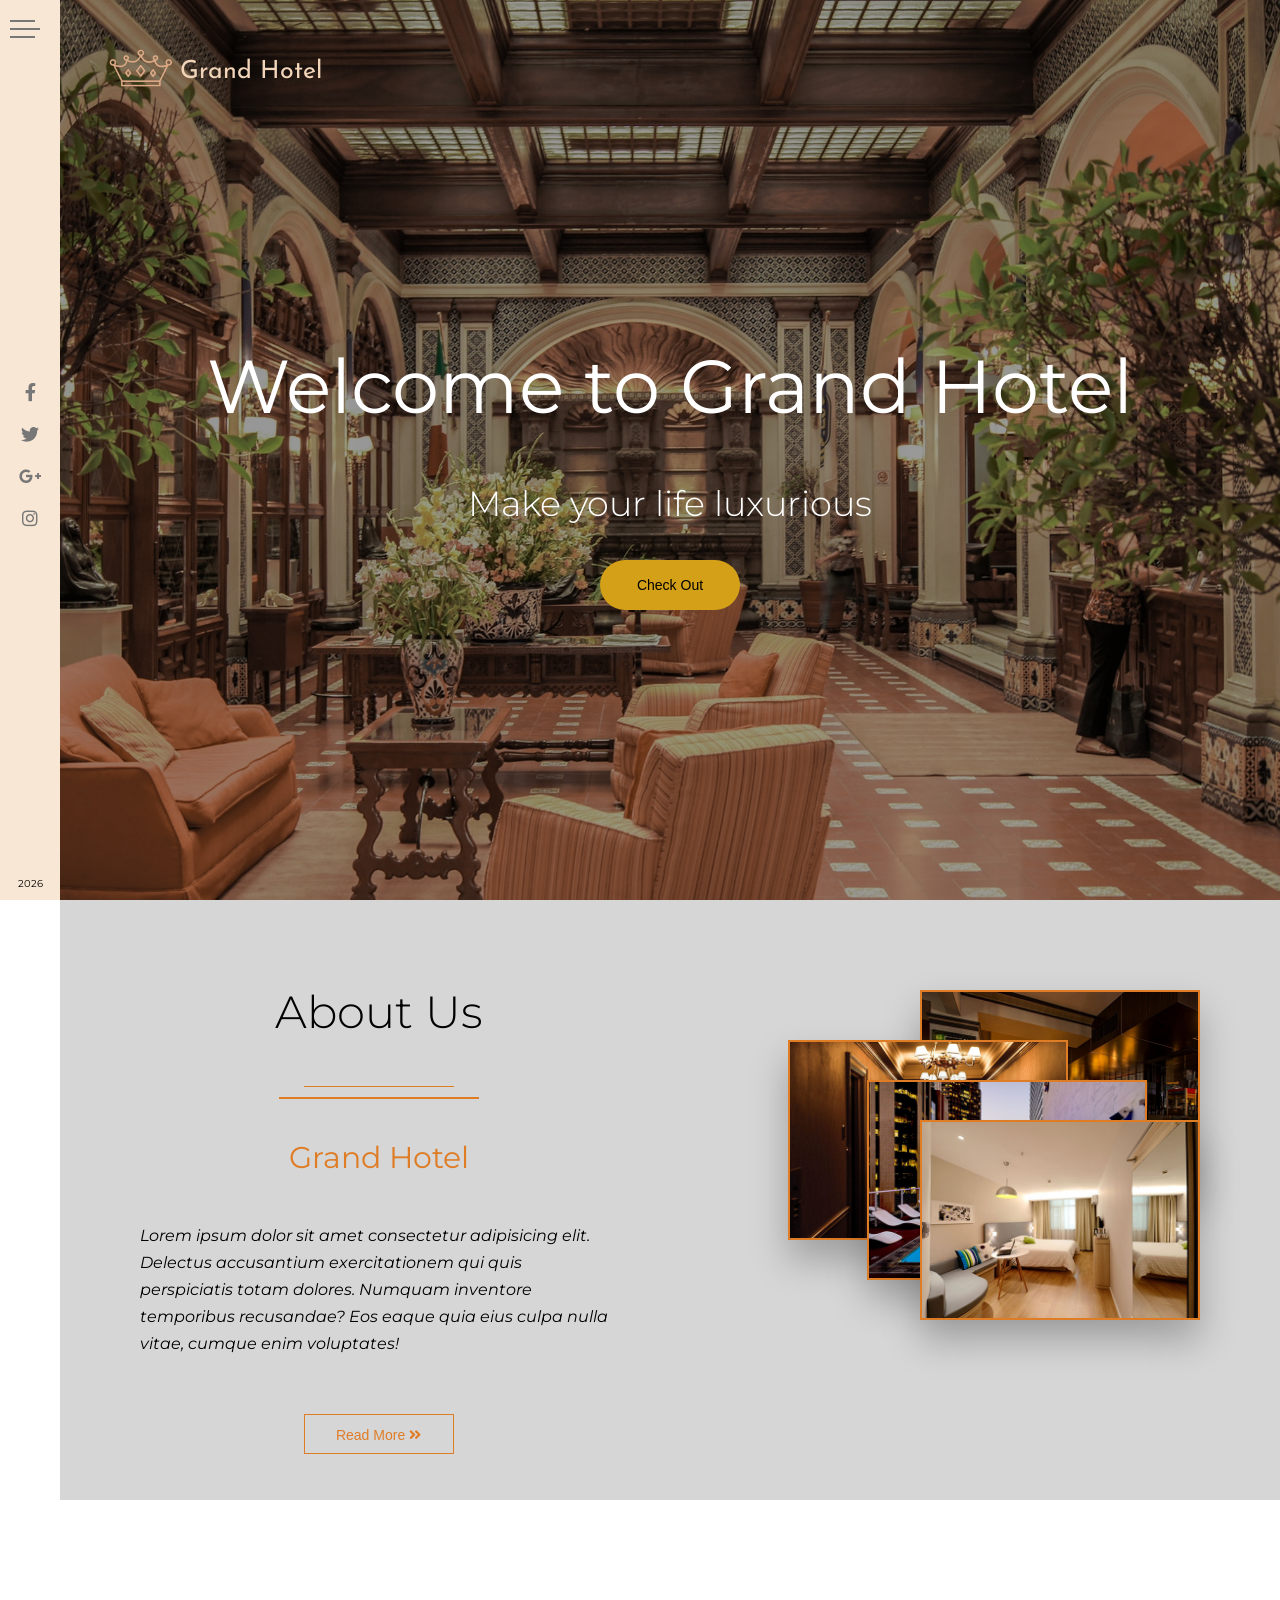
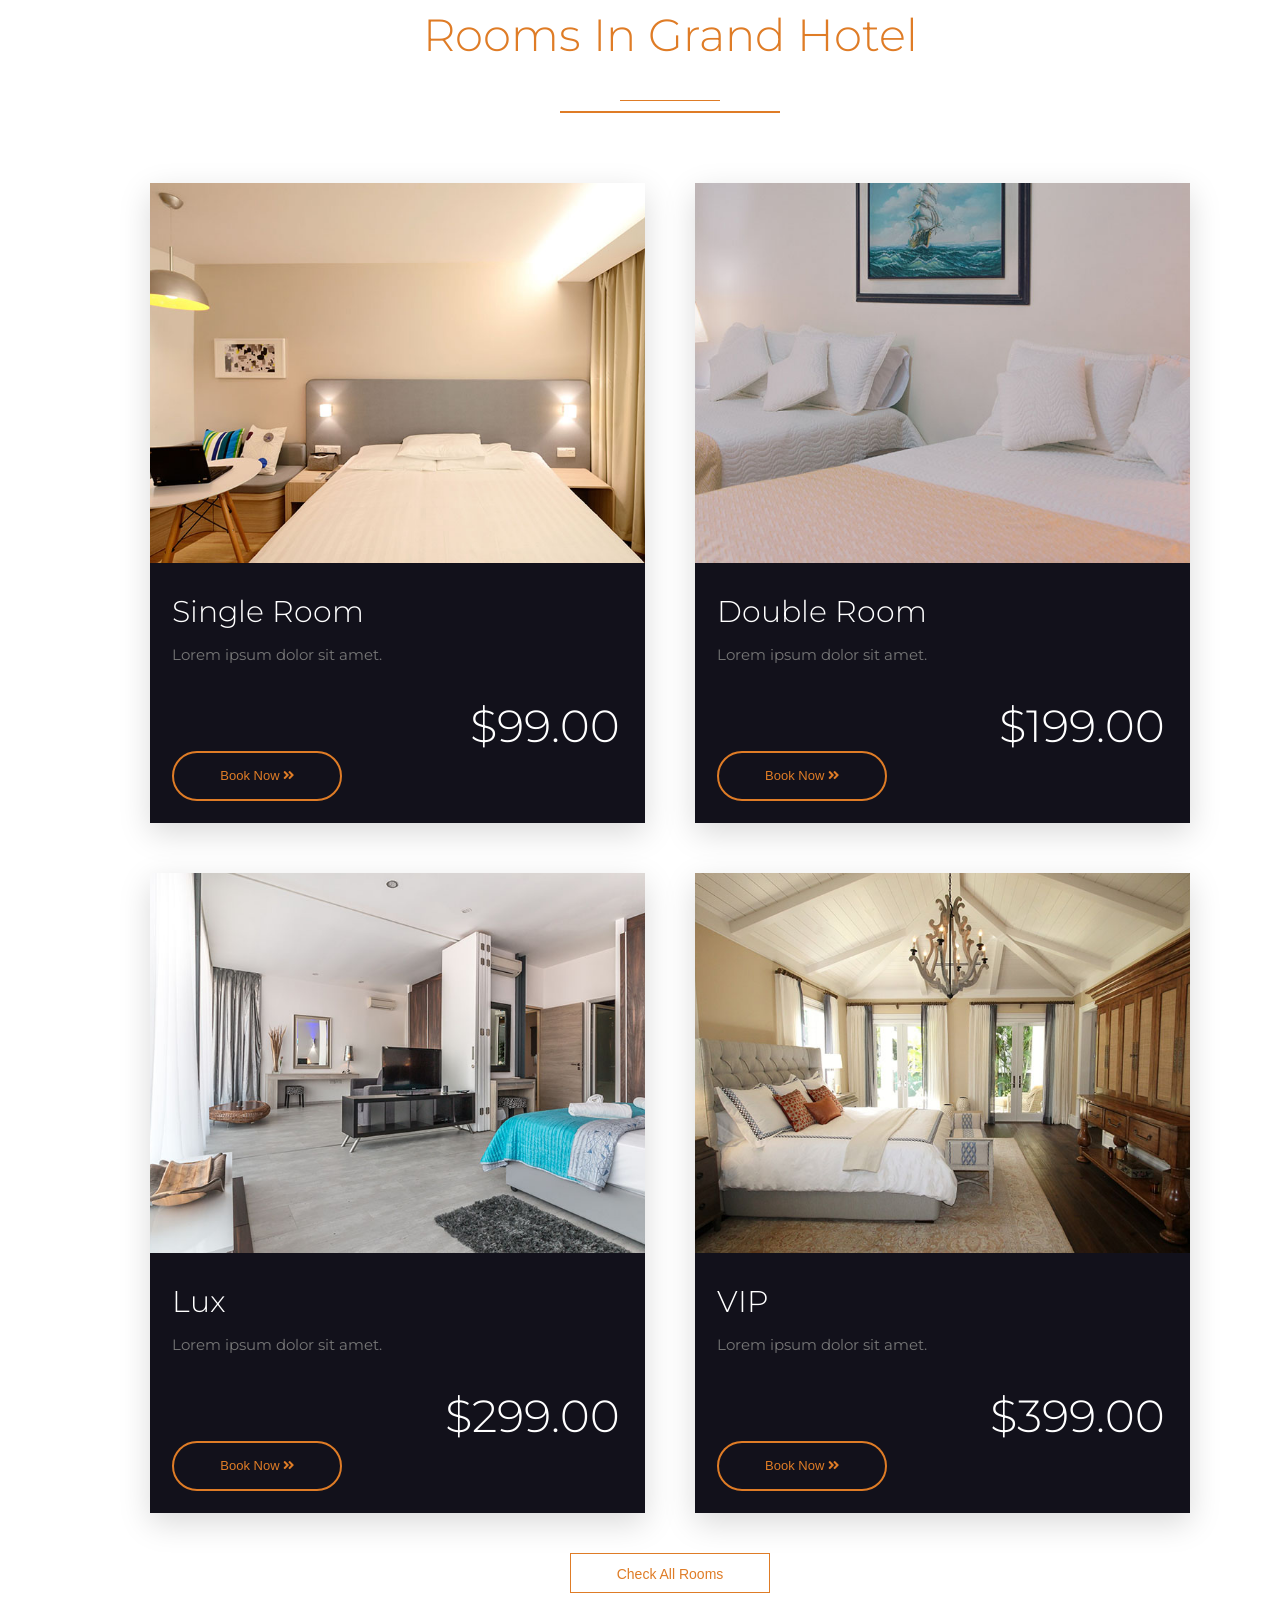
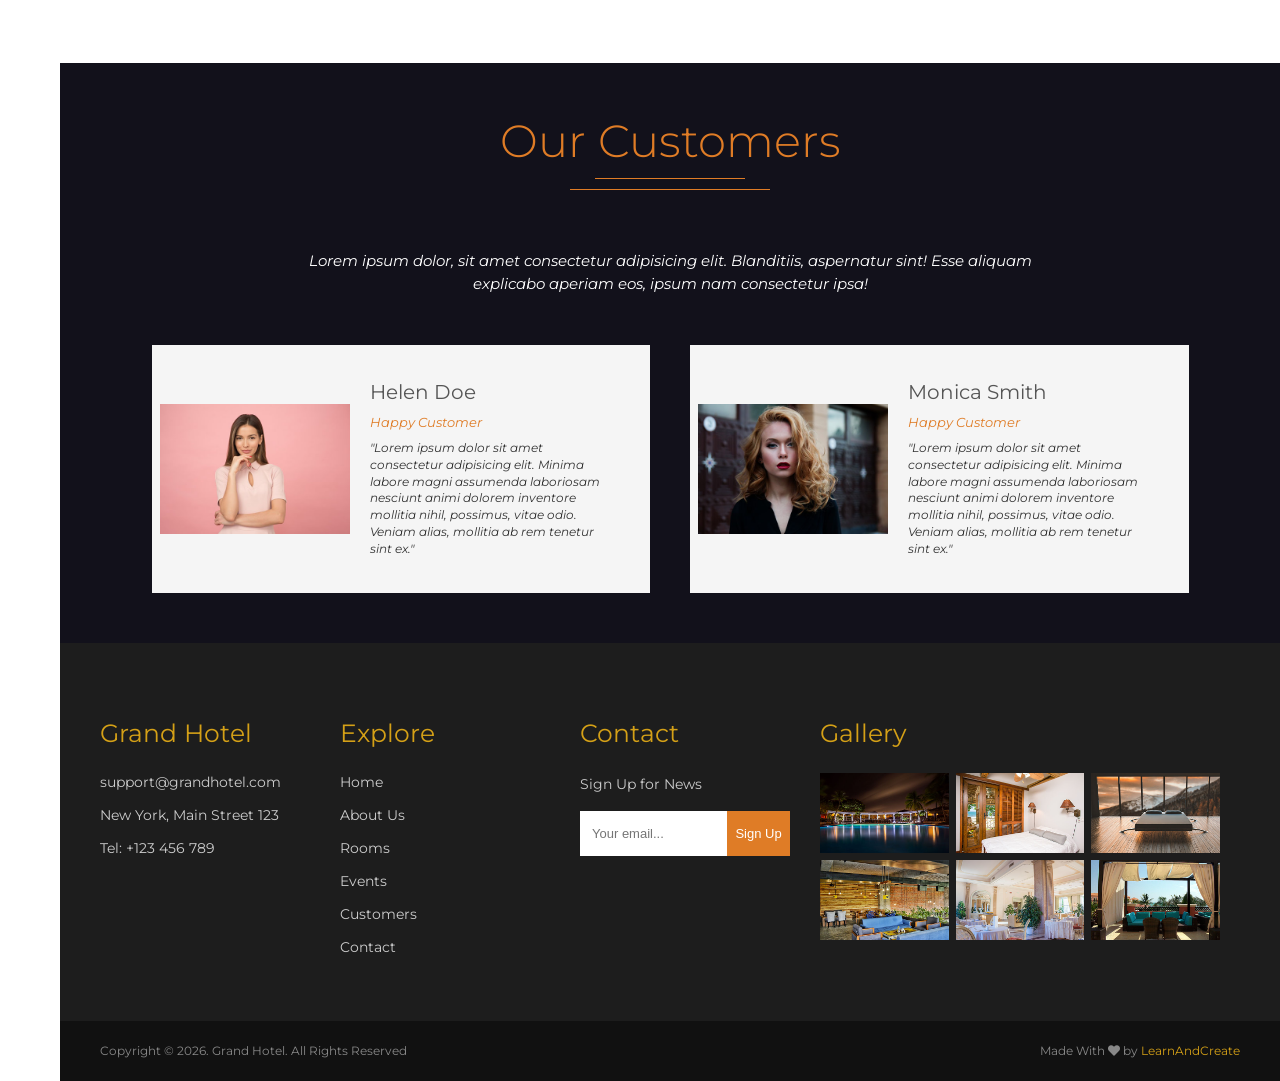
<file: Lecture 001 - Project Overview Ready css tugatdim + responsive bn/index.html>
<!DOCTYPE html>
<html lang="en">
<head>
    <meta charset="UTF-8">
    <meta name="viewport" content="width=device-width, initial-scale=1.0">
    <meta http-equiv="X-UA-Compatible" content="ie=edge">
    <title>Grand Hotel</title>
    <link rel="shortcut icon" type="image/png" href="img/crown.png">
    <link rel="stylesheet" href="https://use.fontawesome.com/releases/v5.2.0/css/all.css" integrity="sha384-hWVjflwFxL6sNzntih27bfxkr27PmbbK/iSvJ+a4+0owXq79v+lsFkW54bOGbiDQ" crossorigin="anonymous">
    <link href="https://fonts.googleapis.com/css?family=Montserrat:100,100i,200,200i,300,300i,400,400i,500,500i,600,600i,700" rel="stylesheet">
    <link href="https://fonts.googleapis.com/css?family=Josefin+Sans:100,100i,300,300i,400,400i,600,600i,700,700i" rel="stylesheet">
    <link rel="stylesheet" href="css/style.css">
</head>
<body>
   
    <!-- navbar  -->
    <div class="navbar">

        <input type="checkbox" class="checkbox" id="click" hidden>

        <!-- sidebar -->
        <div class="sidebar">
            <label for="click">
                <div class="menu-icon">
                    <div class="line line-1"></div>
                    <div class="line line-2"></div>
                    <div class="line line-3"></div>
                </div>
            </label>

            <ul class="social-icons-list">
                <li>
                    <a href="#" class="social-link"><i class="fab fa-facebook-f"></i></a>
                </li>
                <li>
                    <a href="#" class="social-link"><i class="fab fa-twitter"></i></a>
                </li>
                <li>
                    <a href="#" class="social-link"><i class="fab fa-google-plus-g"></i></a>
                </li>
                <li>
                    <a href="#" class="social-link"><i class="fab fa-instagram"></i></a>
                </li>
            </ul>

            <div class="year">
                <p>2026</p>
            </div>
        </div>
        <!-- end of sidebar -->

        <!-- navigation -->
        <nav class="navigation">
            <div class="navigation-header">
                <h1 class="navigation-heading">Grand Hotel</h1>

                <form class="navigation-search">
                    <input type="text" class="navigation-search-input" placeholder="Search...">
                    <button class="navigation-search-btn">
                        <i class="fas fa-search"></i>
                    </button>
                </form>
            </div>

            <ul class="navigation-list">
                <li class="navigation-item">
                    <a href="#" class="navigation-link">home</a>
                </li>
                <li class="navigation-item">
                    <a href="#" class="navigation-link">about us</a>
                </li>
                <li class="navigation-item">
                    <a href="#" class="navigation-link">rooms</a>
                </li>
                <li class="navigation-item">
                    <a href="#" class="navigation-link">events</a>
                </li>
                <li class="navigation-item">
                    <a href="#" class="navigation-link">customers</a>
                </li>
                <li class="navigation-item">
                    <a href="#" class="navigation-link">contact</a>
                </li>
            </ul>

            <div class="copyright">
                <p>&copy; 2026. Grand Hotel. All Rights Reserved</p>
            </div>
        </nav>
        <!-- end of navigation -->
    </div>
    <!-- end of navbar  -->      
    <div class="all">
    <!-- header -->
    <header class="header">
        <div class="brand">
            <div>
                <img src="img/crown.png" width="80">
            </div>
            <h3 class="hotel-heading">Grand Hotel</h3>
        </div>

        <div class="banner">
            <h1 class="banner-heading">Welcome to Grand Hotel</h1>
            <p class="banner-paragraph">Make your life luxurious</p>
            <button class="banner-button">Check Out</button>
        </div>
    </header>
    <!-- end of header -->

    <!-- about us -->
    <section class="about-us">
        <div class="about-us-content">
            <h1 class="about-us-heading">About Us</h1>
            <div class="underline">
                <div class="small-underline"></div>
                <div class="big-underline"></div>
            </div>
            <h3 class="sub-heading">Grand Hotel</h3>
            <p class="about-us-paragraph">Lorem ipsum dolor sit amet consectetur adipisicing elit. Delectus accusantium exercitationem qui quis perspiciatis totam dolores. Numquam inventore temporibus recusandae? Eos eaque quia eius culpa nulla vitae, cumque enim voluptates!</p>
            <button class="about-us-btn">
                Read More
                <i class="fas fa-angle-double-right btn-arrow"></i>
            </button>
        </div>

        <div class="about-us-images">
            <img src="img/about-us-img-1.jpeg" class="image image-1">
            <img src="img/about-us-img-2.jpeg" class="image image-2">
            <img src="img/about-us-img-3.jpeg" class="image image-3">
            <img src="img/about-us-img-4.jpeg" class="image image-4">
        </div>
    </section>
    <!-- end of about us -->

    <!-- rooms -->
    <section class="rooms">
        <div class="common-header">
            <h1 class="common-heading">Rooms In Grand Hotel</h1>
            <div class="underline">
                <div class="small-underline"></div>
                <div class="big-underline"></div>
            </div>
        </div>

        <div class="rooms-cards-wrapper">
            <div class="room-card">
                <img src="img/single-room.jpeg" class="room-img">
                <div class="room-card-content">
                    <h4 class="room-card-heading">Single Room</h4>
                    <p class="room-card-paragraph">Lorem ipsum dolor sit amet.</p>
                    <p class="room-price">$99.00</p>
                    <button class="room-card-btn">
                        Book Now
                        <i class="fas fa-angle-double-right btn-arrow"></i>
                    </button>
                </div>
            </div>
            <div class="room-card">
                <img src="img/double-room.jpeg" class="room-img">
                <div class="room-card-content">
                    <h4 class="room-card-heading">Double Room</h4>
                    <p class="room-card-paragraph">Lorem ipsum dolor sit amet.</p>
                    <p class="room-price">$199.00</p>
                    <button class="room-card-btn">
                        Book Now
                        <i class="fas fa-angle-double-right btn-arrow"></i>
                    </button>
                </div>
            </div>
            <div class="room-card">
                <img src="img/lux.jpeg" class="room-img">
                <div class="room-card-content">
                    <h4 class="room-card-heading">Lux</h4>
                    <p class="room-card-paragraph">Lorem ipsum dolor sit amet.</p>
                    <p class="room-price">$299.00</p>
                    <button class="room-card-btn">
                        Book Now
                        <i class="fas fa-angle-double-right btn-arrow"></i>
                    </button>
                </div>
            </div>
            <div class="room-card">
                <img src="img/vip.jpeg" class="room-img">
                <div class="room-card-content">
                    <h4 class="room-card-heading">VIP</h4>
                    <p class="room-card-paragraph">Lorem ipsum dolor sit amet.</p>
                    <p class="room-price">$399.00</p>
                    <button class="room-card-btn">
                        Book Now
                        <i class="fas fa-angle-double-right btn-arrow"></i>
                    </button>
                </div>
            </div>
        </div>

        <div class="rooms-btn-wrapper">
            <button class="rooms-btn">Check All Rooms</button>
        </div>
    </section>
    <!-- end of rooms -->

    <!-- customers -->
    <section class="customers">
        <div class="common-header">
            <h1 class="common-heading">Our Customers</h1>
            <div class="underline">
                <div class="small-underline"></div>
                <div class="big-underline"></div>
            </div>
        </div>

        <p class="customers-paragraph">Lorem ipsum dolor, sit amet consectetur adipisicing elit. Blanditiis, aspernatur sint! Esse aliquam explicabo aperiam eos, ipsum nam consectetur ipsa!</p>

        <div class="customers-card-wrapper">
            <div class="customer-card">
                <div class="customer-image-wrapper">
                    <img src="img/customer-1.jpeg" class="customer-image">
                </div>
                <div class="customer-info">
                    <h3 class="customer-fullname">Helen Doe</h3>
                    <p class="customer-paragraph-1">Happy Customer</p>
                    <p class="customer-paragraph-2">"Lorem ipsum dolor sit amet consectetur adipisicing elit. Minima labore magni assumenda laboriosam nesciunt animi dolorem inventore mollitia nihil, possimus, vitae odio. Veniam alias, mollitia ab rem tenetur sint ex."</p>
                </div>
            </div>
            <div class="customer-card">
                <div class="customer-image-wrapper">
                    <img src="img/customer-2.jpeg" class="customer-image">
                </div>
                <div class="customer-info">
                    <h3 class="customer-fullname">Monica Smith</h3>
                    <p class="customer-paragraph-1">Happy Customer</p>
                    <p class="customer-paragraph-2">"Lorem ipsum dolor sit amet consectetur adipisicing elit. Minima labore magni assumenda laboriosam nesciunt animi dolorem inventore mollitia nihil, possimus, vitae odio. Veniam alias, mollitia ab rem tenetur sint ex."</p>
                </div>
            </div>
        </div>
    </section>
    <!-- end of customers -->

    <!-- footer -->
    <footer class="footer">
        <div class="main-part">
            <div class="footer-list-wrapper">
                <h3 class="footer-heading">Grand Hotel</h3>
                <ul class="footer-list">
                    <li class="footer-list-item">
                        <a href="#" class="footer-list-link">
                            support@grandhotel.com
                        </a>
                    </li>
                    <li class="footer-list-item">
                        <a href="#" class="footer-list-link">
                            New York, Main Street 123
                        </a>
                    </li>
                    <li class="footer-list-item">
                        <a href="#" class="footer-list-link">
                            Tel: +123 456 789
                        </a>
                    </li>
                </ul>
            </div>

            <div class="footer-list-wrapper">
                <h3 class="footer-heading">Explore</h3>
                <ul class="footer-list">
                    <li class="footer-list-item">
                        <a href="#" class="footer-list-link">
                            Home
                        </a>
                    </li>
                    <li class="footer-list-item">
                        <a href="#" class="footer-list-link">
                            About Us
                        </a>
                    </li>
                    <li class="footer-list-item">
                        <a href="#" class="footer-list-link">
                           Rooms
                        </a>
                    </li>
                    <li class="footer-list-item">
                        <a href="#" class="footer-list-link">
                           Events
                        </a>
                    </li>
                    <li class="footer-list-item">
                        <a href="#" class="footer-list-link">
                            Customers
                        </a>
                    </li>
                    <li class="footer-list-item">
                        <a href="#" class="footer-list-link">
                            Contact
                        </a>
                    </li>
                </ul>
            </div>

            <div class="contact">
                <h3 class="footer-heading">Contact</h3>
                <p>Sign Up for News</p>
                <form class="footer-form">
                    <input type="text" class="footer-input" placeholder="Your email...">
                    <button class="footer-btn">Sign Up</button>
                </form>
            </div>

            <div class="gallery">
                <h3 class="footer-heading">Gallery</h3>
                <div class="gallery-images">
                    <div class="image-wrapper">
                        <img src="img/gallery-img-1.jpeg" class="footer-image">
                    </div>
                    <div class="image-wrapper">
                        <img src="img/gallery-img-2.jpeg" class="footer-image">
                    </div>
                    <div class="image-wrapper">
                        <img src="img/gallery-img-3.jpeg" class="footer-image">
                    </div>
                    <div class="image-wrapper">
                        <img src="img/gallery-img-4.jpeg" class="footer-image">
                    </div>
                    <div class="image-wrapper">
                        <img src="img/gallery-img-5.jpeg" class="footer-image">
                    </div>
                    <div class="image-wrapper">
                        <img src="img/gallery-img-6.jpeg" class="footer-image">
                    </div>
                </div>
            </div>
        </div>

        <div class="creator-part">
            <div class="copyright-text">
                <p>Copyright &copy; 2026. Grand Hotel. All Rights Reserved</p>
            </div>

            <div class="text-right">
                <p>Made With <i class="fas fa-heart"></i> by <span>LearnAndCreate</span></p>
            </div>
        </div>
    </footer>
    <!-- end of footer -->
     </div>
</body>
</html>
</file>
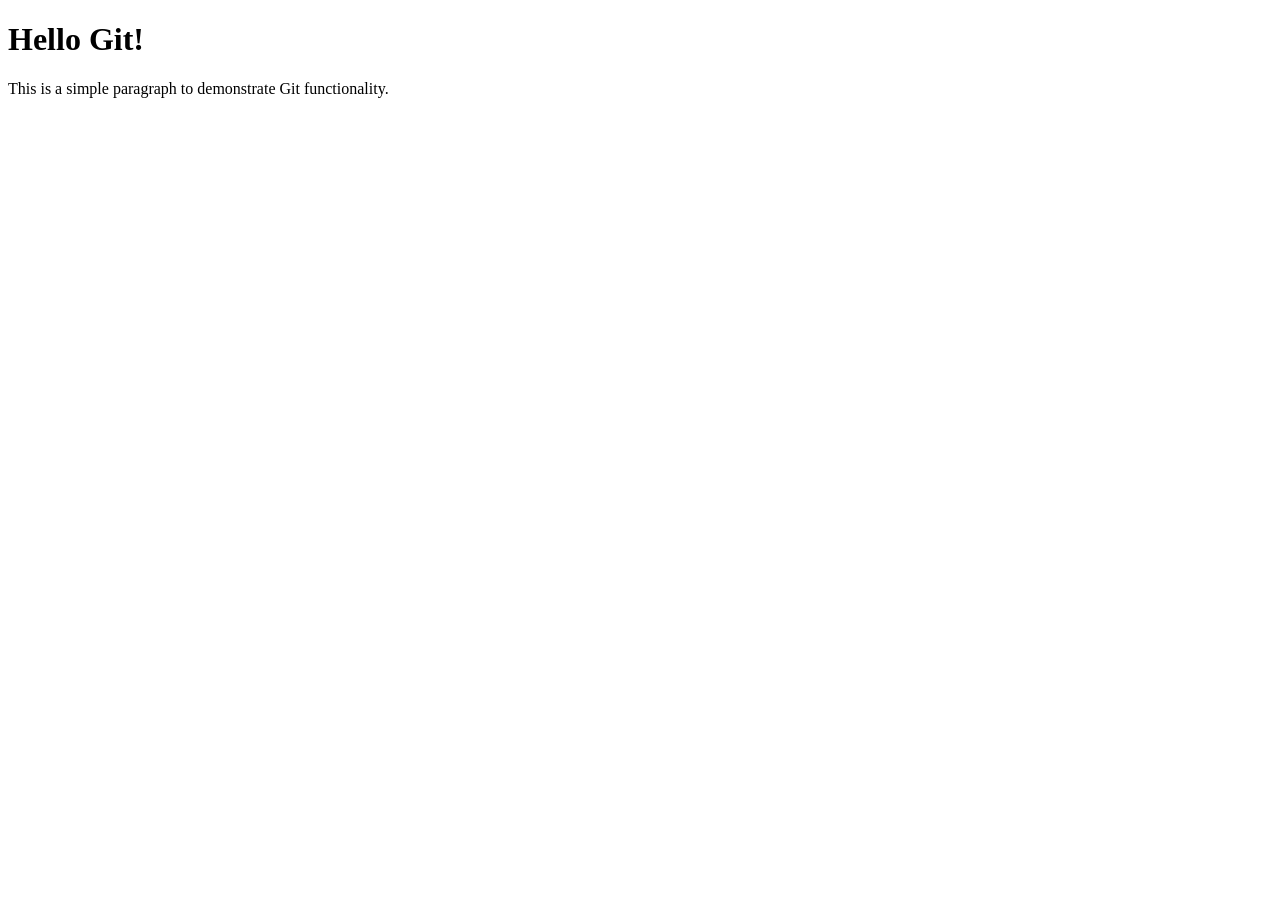
<file: September10th/index.html>
<!DOCTYPE html>
<html lang="en">
<head>
    <meta charset="UTF-8">
    <meta name="viewport" content="width=device-width, initial-scale=1.0">
    <title>Git intro</title>
</head>
<body>
    <h1>Hello Git!</h1>
    <p>This is a simple paragraph to demonstrate Git functionality.</p>
</body>
</html>
</file>
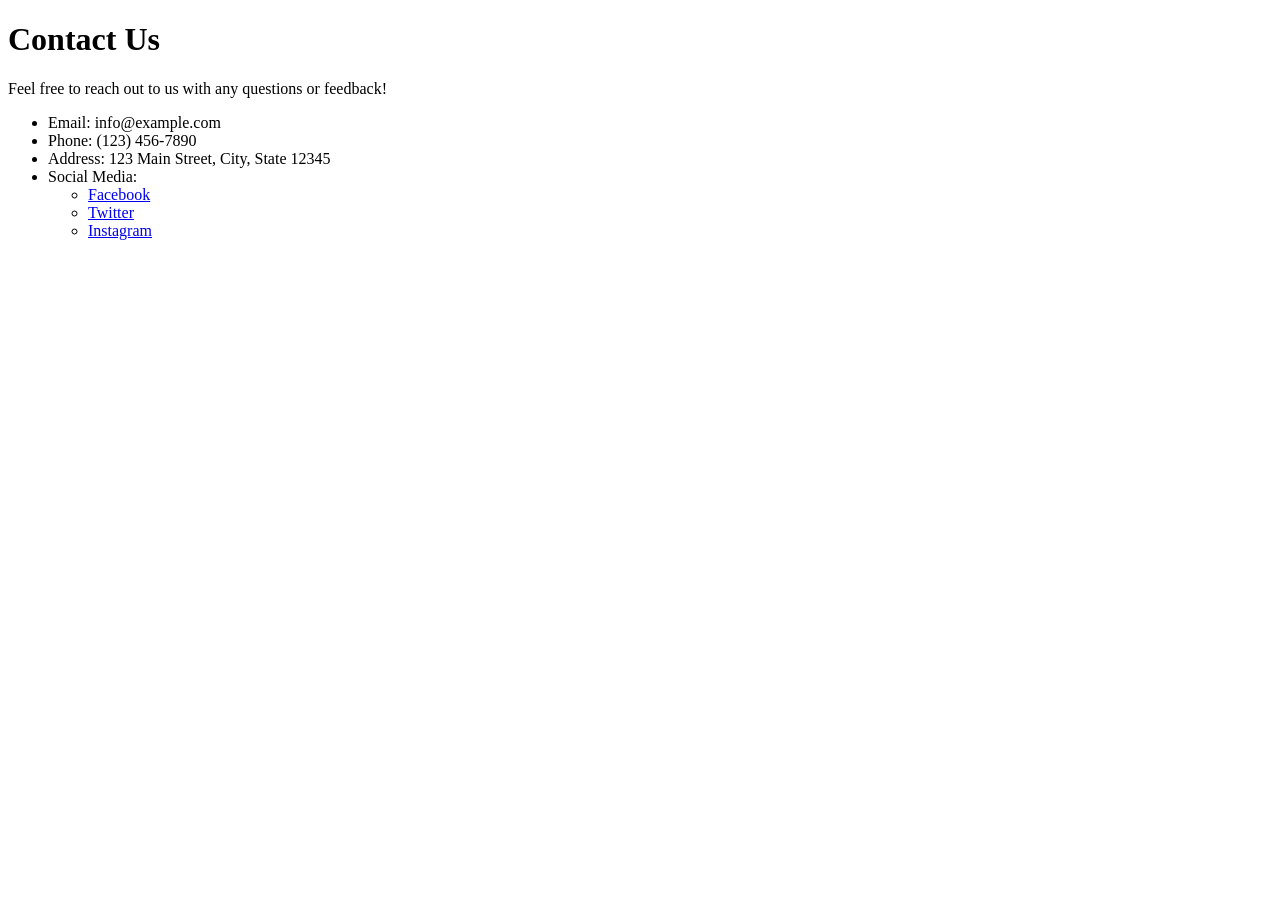
<file: September10th/contact.html>
<!DOCTYPE html>
<html lang="en">
<head>
    <meta charset="UTF-8">
    <meta name="viewport" content="width=device-width, initial-scale=1.0">
    <title>Contact Us</title>
</head>
<body>
    <h1>Contact Us</h1>
    <p>Feel free to reach out to us with any questions or feedback!</p>
    <ul>
        <li>Email: info@example.com</li>
        <li>Phone: (123) 456-7890</li>
        <li>Address: 123 Main Street, City, State 12345</li> 
        <li>Social Media:
            <ul>
                <li><a href="https://www.facebook.com/example" target="_blank">Facebook</a></li>
                <li><a href="https://www.twitter.com/example" target="_blank">Twitter</a></li>
                <li><a href="https://www.instagram.com/example" target="_blank">Instagram</a></li>
            </ul>   
    </ul>
</body>
</html>
</file>
<file: Lecture 001 - Project Overview Ready css tugatdim + responsive bn/css/style.css>
/* common styles */
html {
    font-size: 62.5%;
    box-sizing: border-box;
}

*,
*::before,
*::after {
    box-sizing: inherit;
}

body {
    margin: 0;
    padding: 0;
    font-family: 'Montserrat', sans-serif;
}

/* end of common styles */


/* SIDEBAR */
.sidebar {
    position: fixed;
    top: 0;
    left: 0;
    width: 60px;
    height: 100%;
    background: #f8e7d4;
    display: flex;
    flex-direction: column;
    justify-content: space-between;
    align-items: center;
}


/* MENU ICON */
.menu-icon {
    margin-top: 2rem;
    width: 4rem;
    cursor: pointer;
    transition: .3s;
}

.line {
    width: 3rem;
    height: .2rem;
    background: #777;
    margin: .6rem 0;
    transition: .3s;
}

.line-1,
.line-3 {
    width: 2.5rem;
}

.menu-icon:hover .line {
    width: 30px;
}


/* HAMBURGER → X */
.checkbox:checked ~ .sidebar .line-2 {
    opacity: 0;
}

.checkbox:checked ~ .sidebar .line-1 {
    transform: translateY(8px) rotate(45deg);
}

.checkbox:checked ~ .sidebar .line-3 {
    transform: translateY(-8px) rotate(-45deg);
}


/* NAVIGATION */

.navigation {
    position: fixed;
    top: 0;
    left: -250px;
    width: 250px;
    height: 100vh;
    background: 
     linear-gradient(rgba(0, 20, 50, 0.65), rgba(0, 20, 50, 0.65)),
     url("../img/nav-bg.jpeg") center/cover;
    transition: left .4s;
    display: flex;
    flex-direction: column;
    align-items: center;
}

.checkbox:checked ~ .navigation {
    left: 60px;
}


/* NAVIGATION HEADER */

.navigation-header {
    margin-top: 5rem;
    text-align: center;
}

.navigation-heading {
    color:#b8860b;
    font-family: 'Josefin Sans', sans-serif;
    font-size: 2.5rem;
    font-weight: 300;
    letter-spacing: .2rem;
    margin: 0 0 2rem 0;
}


/* SEARCH */

.navigation-search {
    display: flex;
    align-items: center;
    width: 22rem;
    height: 3.5rem;
    border: 0.05rem solid #2e2e2d;
    border-radius: 2rem;
    background-color: #1a2036;
}

.navigation-search-input {
    width: 17rem;
    height: 100%;
    padding: .5rem 1rem;
    border: none;
    outline: none;
    background: transparent;
    color:#b8860b;
    font-size: 1.4rem;
    font-family: 'Montserrat', sans-serif;
}

.navigation-search-input::placeholder {
    color:#b8860b;
}

.navigation-search-btn {
    width: 3rem;
    height: 100%;
    border: none;
    background-color: transparent;
    color:#b8860b;
    cursor: pointer;
    font-size: 1.4rem;
}
.navigation-search-btn:hover{
    background-color: transparent;
}

/* NAVIGATION LIST */

.navigation-list {
    list-style: none;
    padding: 0;
    margin: 15rem 0 0 0;
    display: flex;
    flex-direction: column;
    align-items: center;
    gap: 2.5rem;
}

.navigation-item {
    text-align: center;
}

.navigation-link {
    color: #fff;
    font-size: 1.5rem;
    font-weight: 400;
    letter-spacing: .2rem;
    text-decoration: none;
    text-transform: uppercase;
    transition: .3s;
    display: inline-flex;
    align-items: center;
    gap: 10px;
    transition: 0.3s;
}

.navigation-link::before,
.navigation-link::after {
    content: "";
    width: 0;
    height: 1px;
    background: orange;
    transition: 0.3s;
}

.navigation-link:hover {
    color: orange;
}

.navigation-link:hover::before,
.navigation-link:hover::after {
    width: 3rem;
}


/* COPYRIGHT */

.copyright {
    margin-top: auto;
    margin-bottom: 4rem;
    text-align: center;
}

.copyright p {
    color: #fff;
    font-size: 1.1rem;
    margin: 0;
}

/* SOCIAL ICONS */
.social-icons-list {
    list-style: none;
    padding: 0;
    margin: 2rem 0;
    display: flex;
    flex-direction: column;
    align-items: center;
    gap: 2rem;
}

.social-icons-list li a {
    color: #777;
    font-size: 1.8rem;
    text-decoration: none;
    transition: .3s;
}

.social-icons-list li a:hover {
    color:#b8860b;
}
/* HEADER */

.brand {
    display: flex;
    align-items: center;
}
.hotel-heading {
    font-family: 'Josefin Sans', sans-serif;
    font-size: 2.5rem;
    font-weight: 400;
    color: #f3d5ba;
}
.checkbox:checked ~ .all {
    margin-left: 310px;
}
button {
    background: #d4a017;
    color: white;
    border: none;
    padding: 1.2rem 2.5rem;
    cursor: pointer;
    font-size: 1.4rem;
    transition: .3s;
    border-radius: 3rem;
    color: #000000;
    width: 14rem;
    height: 5rem;
}

button:hover {
    background: #b8860b;
}
.brand,
.banner-heading,
.banner-paragraph,
.banner-button {
    animation: flowRight 1.5s ease-out;
}

@keyframes flowRight {
    from {
        opacity: 0;
        transform: translateX(-100px);
    }

    to {
        opacity: 1;
        transform: translateX(0);
    }
}


/* ABOUT US */

.about-us {
    background-color: #d6d6d6;

    width: 100%;
    min-height: 600px;

    display: flex;
    align-items: center;
    justify-content: space-between;

    padding: 6rem 8rem;

    gap: 5rem;
}

.about-content {
    display: flex;
    justify-content: space-between;
    align-items: center;
    gap: 5rem;
}

/* LEFT TEXT */
.about-text {
    width: 35%;
}

.about-heading {
    font-size: 3rem;
    margin-bottom: 2rem;
}

.about-paragraph {
    font-size: 1.5rem;
    line-height: 1.7;
    margin-bottom: 2.5rem;
}


/* YELLOW BUTTON */

.about-button {
    background: #d4a017;
    color: #fff;
    border: none;
    padding: 1.2rem 2.5rem;

    font-size: 1.4rem;
    font-weight: 600;

    cursor: pointer;
    transition: .3s;
}

.about-button:hover {
    background: #b8860b;
    transform: translateY(-2px);
}


/* RIGHT IMAGES */

.about-image {
    width: 60%;

    display: grid;
    grid-template-columns: 1fr 1fr;
    gap: .3rem;
}

.about-image img {
    width: 100%;
    height: 25rem;
    object-fit: cover;
}

.header{
    width: 100%;
    height: 100vh;
    position: relative;
    background-image: 
    linear-gradient(rgba(0, 0, 0, 0.4), rgba(0, 0, 0, 0.4)),
    url("../img/header-1.jpeg");
    background-size: cover;
    background-position: center center;
    background-repeat: no-repeat;
    display: flex;
    align-items: center;
    justify-content: center;
    color: #fff;
    text-align: center;
}
.navbar {
    position: relative;
    z-index: 1000;
}

.sidebar {
    position: fixed;
    z-index: 1000;
}

.navigation {
    position: fixed;
    z-index: 999;
}

.header {
    position: relative;
    z-index: 1;
}

.all {
    position: relative;
    z-index: 1;
    display: flex;
    flex-direction: column;
    justify-content: center;
    align-items: center;
    margin-left: 60px;
    min-height: 100vh;
    transition: margin-left .4s;
    overflow: visible;
}

.checkbox:checked ~ .all {
    margin-left: 310px;
}
.brand {
    position: absolute;
    top: 3rem;
    left: 4rem;

    display: flex;
    align-items: center;
}
.banner{
    font-size: 2rem;
}
.banner-heading{
    font-size: 7.5rem;
    font-weight: 400;
}
.banner-paragraph{
    font-size: 3.5rem;
    font-weight: 300;
}
.about-us {
    background-color: #d6d6d6;
    display: flex;
    align-items: center;
    justify-content: space-between;
    width: 100%;
    height: 600px;
    padding: 0 8rem;
}

/* About us*/

.about-us-heading{
    font-size: 4.5rem;
    font-weight: 300;
    color: #000000;
}
.underline{
    width: 4rem;
    height: 2rem;
    align-items: center;
    display: flex;
    flex-direction: column;
    justify-content: center;
    gap: 10px;
}
.small-underline{
    width: 15rem;
    height: .12rem;
    background-color: #df7c26;
}
.big-underline{
    width: 20rem;
    height: .12rem;
    background-color: #df7c26;
}
.sub-heading{
    font-size: 3rem;
    color: #df7c26;
    font-weight: 400;
}
.about-us-paragraph {
    width: 100%;
    max-width: 60rem;

    height: auto;

    font-size: 1.6rem;
    font-style: italic;
    line-height: 1.7;
}
.about-us-btn{
    width: 15rem;
    height: 4rem;
    border: #df7c26 solid 0.1rem;
    background-color: transparent;
    border-radius: 0;
    color: #df7c26;
    margin-top: 4rem;
}
.about-us-btn:hover{
    letter-spacing: .1rem;
    background-color: transparent;
}
.about-us {
    background-color: #d6d6d6;
    width: 100%;
    height: 600px;

    display: flex;
    align-items: center;
    justify-content: space-between;

    padding: 0 8rem;
}


/* CHAP TOMON */

.about-us-content {
    width: 45%;
    height: fit-content;

    display: flex;
    align-items: center;
    justify-content: center;
    flex-direction: column;

    font-family: 'Montserrat', sans-serif;
}


/* O'NG TOMON */

.about-us-images {
    position: relative;
    width: 50%;
    height: 42rem;
    flex-shrink: 0;
}

/* RASMLAR */

.about-us-images .image {
    position: absolute;

    width: 28rem;
    height: 20rem;

    object-fit: cover;

    border: 2px solid #df7c26;

    box-shadow: 0 20px 35px rgba(0, 0, 0, 0.25);

    transition: .3s;
}


.about-us-images .image-1 {
    top: 0;
    right: 0;
    z-index: 1;
}

.about-us-images .image-2 {
    top: 5rem;
    right: 25%;
    z-index: 2;
}

.about-us-images .image-3 {
    top: 9rem;
    right: 10%;
    z-index: 3;
}

.about-us-images .image-4 {
    top: 13rem;
    right: 0;
    z-index: 4;
}
.about-us-images .image {
    transition: 0.3s;
}

.about-us-images .image:hover {
    z-index: 10;
    transform: scale(1.05);
}
/* ROOMS */

.rooms {
    width: 100%;
    padding: 7rem 4.5rem;
    background-color: #fff;
}

.rooms .underline {
    width: 22rem;
    height: auto;

    margin: 2rem auto;

    display: flex;
    flex-direction: column;
    align-items: center;
    gap: 1rem;
}

.rooms .small-underline {
    width: 10rem;
    height: .15rem;
    background-color: #df7c26;
}

.rooms .big-underline {
    width: 22rem;
    height: .15rem;
    background-color: #df7c26;
}

/* HEADING */

.common-header {
    text-align: center;
    margin-bottom: 7rem;
}

.common-heading {
    font-size: 4.5rem;
    font-weight: 300;
    color: #df7c26;
}


/* CARDS */

.rooms-cards-wrapper {
    width: 100%;

    display: grid;
    grid-template-columns: repeat(2, 1fr);

    column-gap: 10rem;
    row-gap: 5rem;
}


/* CARD */

.room-card {
    width: 100%;
    background-color: #12111b;
    
    box-shadow: 0 1rem 3rem rgba(0, 0, 0, 0.15);

    transition: .3s;
}


/* IMAGE */

.room-img {
    display: block;
    width: 100%;
    height: 38rem;
    object-fit: cover;
}

@media (max-width: 900px) {

    .rooms-cards-wrapper {
        width: 90%;
        grid-template-columns: 1fr;
        gap: 4rem;
    }

    .room-img {
        height: 35rem;
    }

}
@media (max-width: 600px) {

    .rooms {
        padding: 5rem 1.5rem;
    }

    .rooms-cards-wrapper {
        width: 100%;
        grid-template-columns: 1fr;
        gap: 3rem;
    }

    .room-img {
        height: 25rem;
    }

    .room-card-content {
        height: auto;
        min-height: 23rem;
    }

    .room-card-heading {
        font-size: 2.4rem;
    }

    .room-card-paragraph {
        font-size: 1.4rem;
        line-height: 1.6;
    }

    .room-price {
        font-size: 3rem;
    }

}
/* CARD CONTENT */

.room-card-content {
    position: relative;
    width: 100%;
    height: 26rem;
    padding: 3rem 2.2rem;
}


/* TITLE */

.room-card-heading {
    margin: 0 0 1.5rem;
    color: #fff;
    font-size: 3rem;
    font-weight: 300;
}


/* TEXT */

.room-card-paragraph {
    margin: 0;
    color: #777;
    font-size: 1.5rem;
}


/* PRICE */

.room-price {
    position: absolute;
    right: 2.5rem;
    bottom: 7rem;
    margin: 0;
    color: #fff;
    font-size: 4.5rem;
    font-weight: 300;
}


/* BUTTON */

.room-card-btn {
    position: absolute;
    left: 2.2rem;
    bottom: 2.2rem;
    width: 17rem;
    height: 5rem;
    border: .2rem solid #df7c26;
    border-radius: 3rem;
    background-color: transparent;
    color: #df7c26;
    font-size: 1.3rem;
}


/* HOVER */

.room-card:hover {
    transform: translateY(-5px);
}

.room-card-btn:hover {
    background-color: #df7c26;
    color: #fff;
}
.rooms-cards-wrapper {
    width: 92%;
    max-width: 1400px;
    margin: 0 auto;

    display: grid;
    grid-template-columns: repeat(2, minmax(0, 1fr));

    gap: 5rem;
}
.rooms-btn{
    width: 20rem;
    height: 4rem;
    border: #df7c26 solid 0.1rem;
    background-color: transparent;
    border-radius: 0;
    color: #df7c26;
    margin-top: 4rem;
}
.rooms-btn:hover{
    color: #fff;
}
.rooms-btn-wrapper{
    display: flex;
    justify-content: center;
    align-items: center;
}
.underline {
    width: 22rem;
    height: auto;

    margin: 1rem auto;

    display: flex;
    flex-direction: column;
    align-items: center;
    gap: 1rem;
}
/* CUSTOMERS */

.customers {
    width: 100%;
    height:auto;

    padding:6rem 2rem;

    background-color: #12111b;

    display: flex;
    flex-direction: column;
    align-items: center;

    padding: 5rem 0;
}

@media(max-width:992px){

    .customers-card-wrapper{
        grid-template-columns:1fr;
        gap:3rem;
    }

    .customer-card{
        flex-direction:column;
        text-align:center;
    }

    .customer-image-wrapper{
        margin:0 0 2rem 0;
    }

}

@media(max-width:768px){

    .customer-fullname{
        font-size:1.8rem;
    }

    .customer-paragraph-1{
        font-size:1.3rem;
    }

    .customer-paragraph-2{
        font-size:1.2rem;
    }

    .customers-paragraph{
        width:100%;
        font-size:1.3rem;
    }
}
/* HEADING */

.customers .common-header {
    display: flex;
    flex-direction: column;
    align-items: center;

    margin-bottom: 5rem;
}

.customers .common-heading {
    color: #df7c26;
    font-size: 4.5rem;
    font-weight: 300;
    margin: 0;
}
@media(max-width:992px){

    .rooms-cards-wrapper{
        grid-template-columns:1fr;
    }

    .room-img{
        height:35rem;
    }

}

@media(max-width:600px){

    .room-img{
        height:28rem;
    }

    .room-card-heading{
        font-size:2.5rem;
    }

    .room-price{
        font-size:3rem;
    }

    .room-card-content{
        height:auto;
        padding-bottom:8rem;
    }
}
@media(max-width:768px){

    .banner-heading{
        font-size:4rem;
    }

    .banner-paragraph{
        font-size:2rem;
    }

    .hotel-heading{
        font-size:2rem;
    }

    button{
        width:12rem;
        height:4.5rem;
        font-size:1.2rem;
    }

}
/* PARAGRAPH */

.customers-paragraph {
    width: 60%;
    color: #fff;

    text-align: center;

    font-size: 1.5rem;
    line-height: 1.5;
    font-style: italic;

    margin: 0 0 5rem;
}


/* CUSTOMER CARDS */

.customers-card-wrapper {
    width: 85%;
    max-width: 1200px;

    display: grid;
    grid-template-columns: repeat(2, minmax(0, 1fr));

    gap: 4rem;

    margin: 0 auto;
}

@media (max-width: 900px) {

    .customers-card-wrapper {
        grid-template-columns: 1fr;
        width: 85%;
        gap: 3rem;
    }

}
/* CARD */

.customer-card {
    width: 100%;
    height:auto;

    padding:2rem;

    background-color: #f5f5f5;

    display: flex;
    align-items: center;

    position: relative;
}


/* IMAGE */

.customer-image-wrapper {
    width: 19rem;
    height: 13rem;

    margin-left: -1.2rem;

    flex-shrink: 0;
}

.customer-image {
    width: 100%;
    height: 100%;

    object-fit: cover;
}


/* TEXT */

.customer-info {
    padding: 1.5rem 2rem;
}

.customer-fullname {
    margin: 0 0 1rem;

    font-size: 2rem;
    font-weight: 400;

    color: #555;
}

.customer-paragraph-1 {
    margin: 0 0 1rem;

    color: #df7c26;
    font-size: 1.3rem;
    font-style: italic;
}

.customer-paragraph-2 {
    margin: 0;

    color: #333;
    font-size: 1.2rem;
    line-height: 1.4;
    font-style: italic;
}
.main-part {
    display: grid;
    grid-template-columns: 1fr 1fr 1fr 2fr;
    gap: 3rem;
}
/* FOOTER */

.footer {
    width: 100%;
    background-color: #1d1d1d;
    color: #fff;
}

/* 4 ta asosiy ustun */
.main-part {
    width: 100%;
    min-height: 36rem;
    padding: 5rem 4rem;

    display: grid;
    grid-template-columns: 1fr 1fr 1fr 2fr;
    gap: 3rem;

    box-sizing: border-box;
}

/* Footer sarlavhalari */
.footer-heading {
    margin-bottom: 2.5rem;

    color: #d4a017;
    font-size: 2.5rem;
    font-weight: 400;
}

/* List */
.footer-list {
    padding: 0;
    margin: 0;

    list-style: none;
}

.footer-list-item {
    margin-bottom: 1.5rem;
}

.footer-list-link {
    color: #ccc;
    font-size: 1.4rem;
    text-decoration: none;

    transition: .3s;
}

.footer-list-link:hover {
    color: #df7c26;
    padding-left: .5rem;
}


/* CONTACT */

.contact p {
    margin-bottom: 1.5rem;

    color: #ccc;
    font-size: 1.4rem;
    line-height: 1.7;
}


/* FOOTER FORM */

.footer-form {
    display: flex;
    width: 100%;
    max-width: 32rem;
    height: 4.5rem;
}

.footer-input {
    width: 70%;
    height: 100%;
    padding: 0 1.2rem;
    border: none;
    outline: none;
    font-size: 1.3rem;
    box-sizing: border-box;
}

.footer-btn {
    width: 30%;
    height: 100%;
    padding: 0;
    border: none;
    border-radius: 0;
    background-color: #df7c26;
    color: #fff;
    font-size: 1.3rem;
    cursor: pointer;
    transition: .3s;
}

.footer-btn:hover {
    background-color: #b85f17;
}


/* GALLERY */

.gallery-images {
    width: 100%;
    max-width: 40rem;

    display: grid;
    grid-template-columns: repeat(3, 1fr);
    gap: .7rem;
}

.image-wrapper {
    width: 100%;
    height: 8rem;

    overflow: hidden;
}

.footer-image {
    width: 100%;
    height: 100%;

    object-fit: cover;

    transition: .4s;
}

.footer-image:hover {
    transform: scale(1.1);
}


/* BOTTOM PART */

.creator-part {
    width: 100%;
    height: 6rem;

    padding: 0 4rem;

    display: flex;
    align-items: center;
    justify-content: space-between;

    background-color: #111;

    box-sizing: border-box;
}

.copyright-text p,
.text-right p {
    margin: 0;

    color: #888;
    font-size: 1.2rem;
}

.text-right span {
    color: #d4a017;
}


/* RESPONSIVE  */

@media (max-width: 900px) {

    .main-part {
        grid-template-columns: 1fr 1fr;
        gap: 4rem;
    }

    .gallery-images {
        max-width: 35rem;
    }
}

@media (max-width: 600px) {

    .main-part {
        grid-template-columns: 1fr;
        padding: 4rem 2rem;
    }

    .gallery-images {
        max-width: 100%;
    }

    .creator-part {
        height: auto;
        padding: 2rem;

        flex-direction: column;
        gap: 1rem;
    }
}

/* TABLET */

@media (max-width: 1000px) {

    .about-us {
        padding: 5rem 4rem;
        gap: 3rem;
    }

    .about-us-content {
        width: 45%;
    }

    .about-us-images {
        width: 55%;
        height: 36rem;
    }

    .about-us-images .image {
        width: 22rem;
        height: 16rem;
    }

    .about-us-images .image-1 {
        top: 0;
        right: 0;
    }

    .about-us-images .image-2 {
        top: 4rem;
        right: 20%;
    }

    .about-us-images .image-3 {
        top: 7rem;
        right: 8%;
    }

    .about-us-images .image-4 {
        top: 10rem;
        right: 0;
    }

    .about-us-heading {
        font-size: 3.8rem;
    }

    .sub-heading {
        font-size: 2.5rem;
    }

    .about-us-paragraph {
        font-size: 1.4rem;
    }
}
@media (max-width: 700px) {

    .about-us {
        flex-direction: column;

        min-height: auto;

        padding: 5rem 2rem 7rem;

        gap: 4rem;

        text-align: center;
        height: 800px;
    }

    .about-us-content {
        width: 100%;
    }

    .about-us-heading {
        font-size: 3.5rem;
    }

    .sub-heading {
        font-size: 2.2rem;
    }

    .about-us-paragraph {
        width: 100%;
        max-width: 100%;

        font-size: 1.4rem;
        line-height: 1.7;
    }

    .about-us-images {
        width: 100%;
        height: 32rem;
    }

    .about-us-images .image {
        width: 20rem;
        height: 14rem;
    }

    .about-us-images .image-1 {
        top: 0;
        right: 5%;
    }

    .about-us-images .image-2 {
        top: 4rem;
        right: 30%;
    }

    .about-us-images .image-3 {
        top: 8rem;
        right: 15%;
    }

    .about-us-images .image-4 {
        top: 12rem;
        right: 5%;
    }

    .about-us-btn {
        margin-top: 2rem;
    }
}

@media(max-width:992px){

    .main-part{
        grid-template-columns:repeat(2,1fr);
    }

}
    @media(max-width:768px){

    .main-part{
        grid-template-columns:1fr;
        text-align:center;
    }

    .footer-form{
        margin:auto;
    }
    
    .gallery-images{
        margin:auto;
    }
}
</file>
